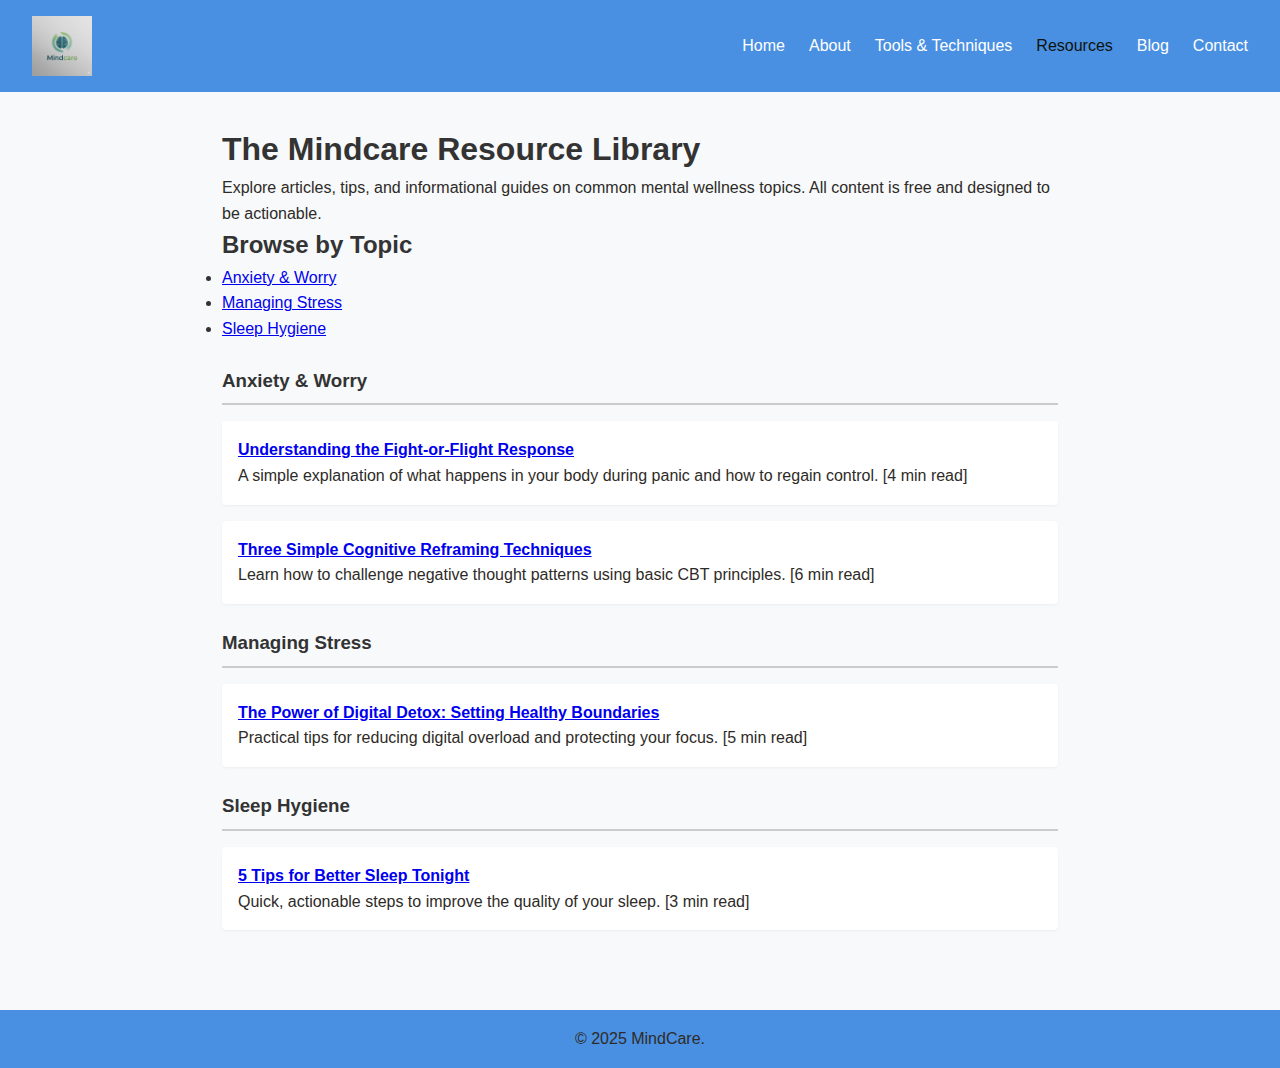
<file: resources.html>
<!DOCTYPE html>
<html lang="en">
<head>
  <meta charset="UTF-8">
  <meta name="viewport" content="width=device-width, initial-scale=1.0">
  <title>Resources | MindCare</title>
  <link rel="stylesheet" href="/css/style.css">
</head>
<body>
  <header>
    <nav class="navbar">
        <img src="images/logo.png.png" class="logo">
      <ul class="nav-links">
        <li><a href="index.html">Home</a></li>
        <li><a href="about.html">About</a></li>
        <li><a href="services.html">Tools & Techniques</a></li>
        <li><a href="resources.html" class="active">Resources</a></li>
        <li><a href="blog.html">Blog</a></li>
        <li><a href="contact.html">Contact</a></li>
      </ul>
    </nav>
  </header>

  <section class="resources-content">
    <h1>The Mindcare Resource Library</h1>
    <p>Explore articles, tips, and informational guides on common mental wellness topics. All content is free and designed to be actionable.</p>

    <div class="categories">
        <h2>Browse by Topic</h2>
        <ul>
            <li><a href="#anxiety">Anxiety & Worry</a></li>
            <li><a href="#stress">Managing Stress</a></li>
            <li><a href="#sleep">Sleep Hygiene</a></li>
        </ul>
    </div>

    <div class="resource-list">
        <h3 id="anxiety">Anxiety & Worry</h3>
        <article class="resource-item">
            <h4><a href="blog-posts/Fight-or-Flight.html">Understanding the Fight-or-Flight Response</a></h4>
            <p>A simple explanation of what happens in your body during panic and how to regain control. [4 min read]</p>
        </article>
        <article class="resource-item">
            <h4><a href="#">Three Simple Cognitive Reframing Techniques</a></h4>
            <p>Learn how to challenge negative thought patterns using basic CBT principles. [6 min read]</p>
        </article>
        
        <h3 id="stress">Managing Stress</h3>
        <article class="resource-item">
            <h4><a href="#">The Power of Digital Detox: Setting Healthy Boundaries</a></h4>
            <p>Practical tips for reducing digital overload and protecting your focus. [5 min read]</p>
        </article>

        <h3 id="sleep">Sleep Hygiene</h3>
        <article class="resource-item">
            <h4><a href="#">5 Tips for Better Sleep Tonight</a></h4>
            <p>Quick, actionable steps to improve the quality of your sleep. [3 min read]</p>
        </article>
    </div>
  </section>

  <footer>
    <p>&copy; 2025 MindCare.</p>
  </footer>
</body>
</html>
</file>
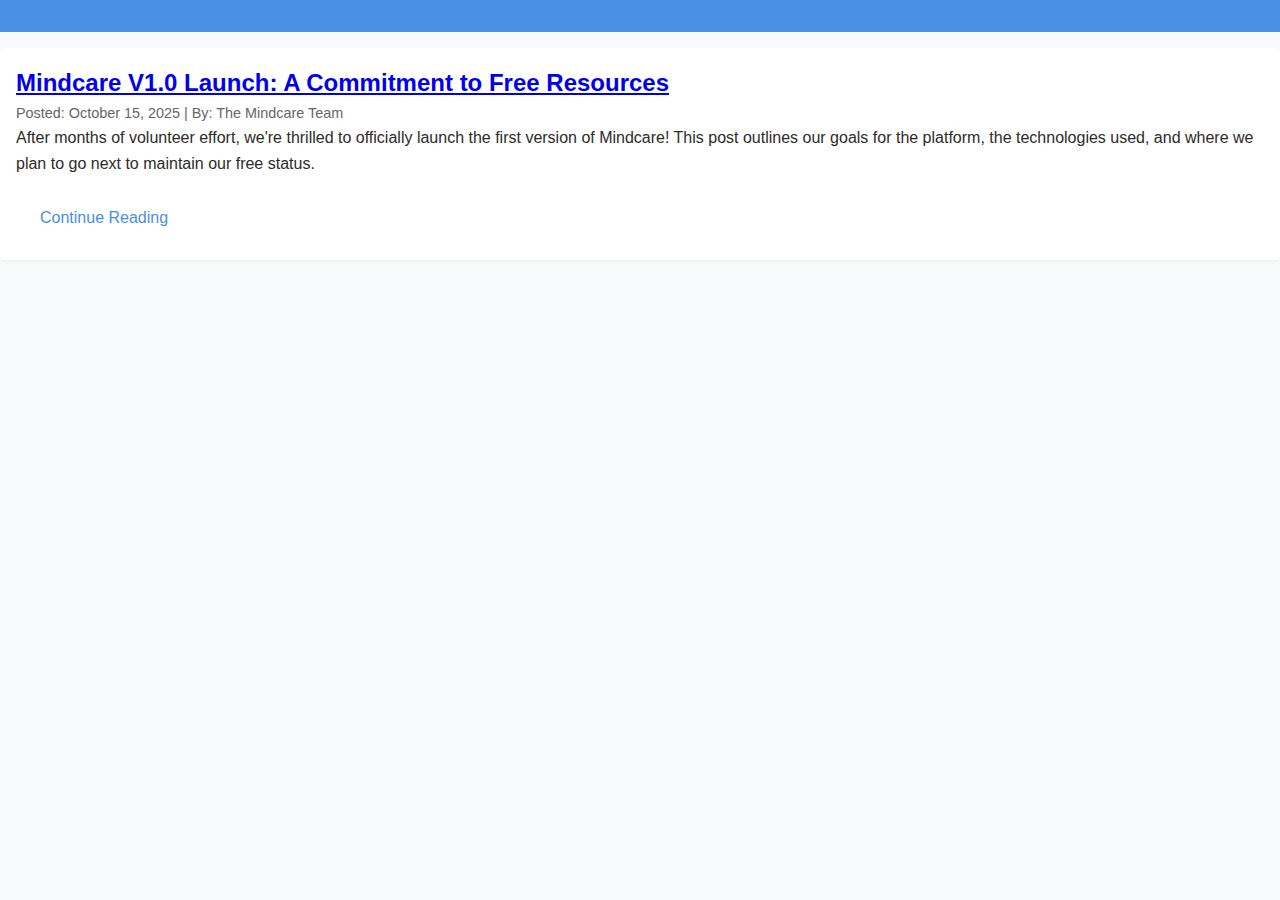
<file: blog-posts/Fight-or-Flight.html>
<!DOCTYPE html>
<html lang="en">
<head>
    <meta charset="UTF-8">
    <meta name="viewport" content="width=device-width, initial-scale=1.0">
    <title>Full Article: Basics of Mindfulness | Mindcare</title>
    <link rel="stylesheet" href="../css/style.css"> </head>
<body>
    <header>
        <nav class="navbar">
            </nav>
    </header>
        
        <div class="blog-posts">
            <article class="post-summary">
                <h2><a href="#">Mindcare V1.0 Launch: A Commitment to Free Resources</a></h2>
                <p class="post-meta">Posted: October 15, 2025 | By: The Mindcare Team</p>
                <p>After months of volunteer effort, we're thrilled to officially launch the first version of Mindcare! This post outlines our goals for the platform, the technologies used, and where we plan to go next to maintain our free status.</p>
                <a href="blog-posts/v1-launch.html" class="btn">Continue Reading</a>
            </article>

    </body>
</html>
</file>
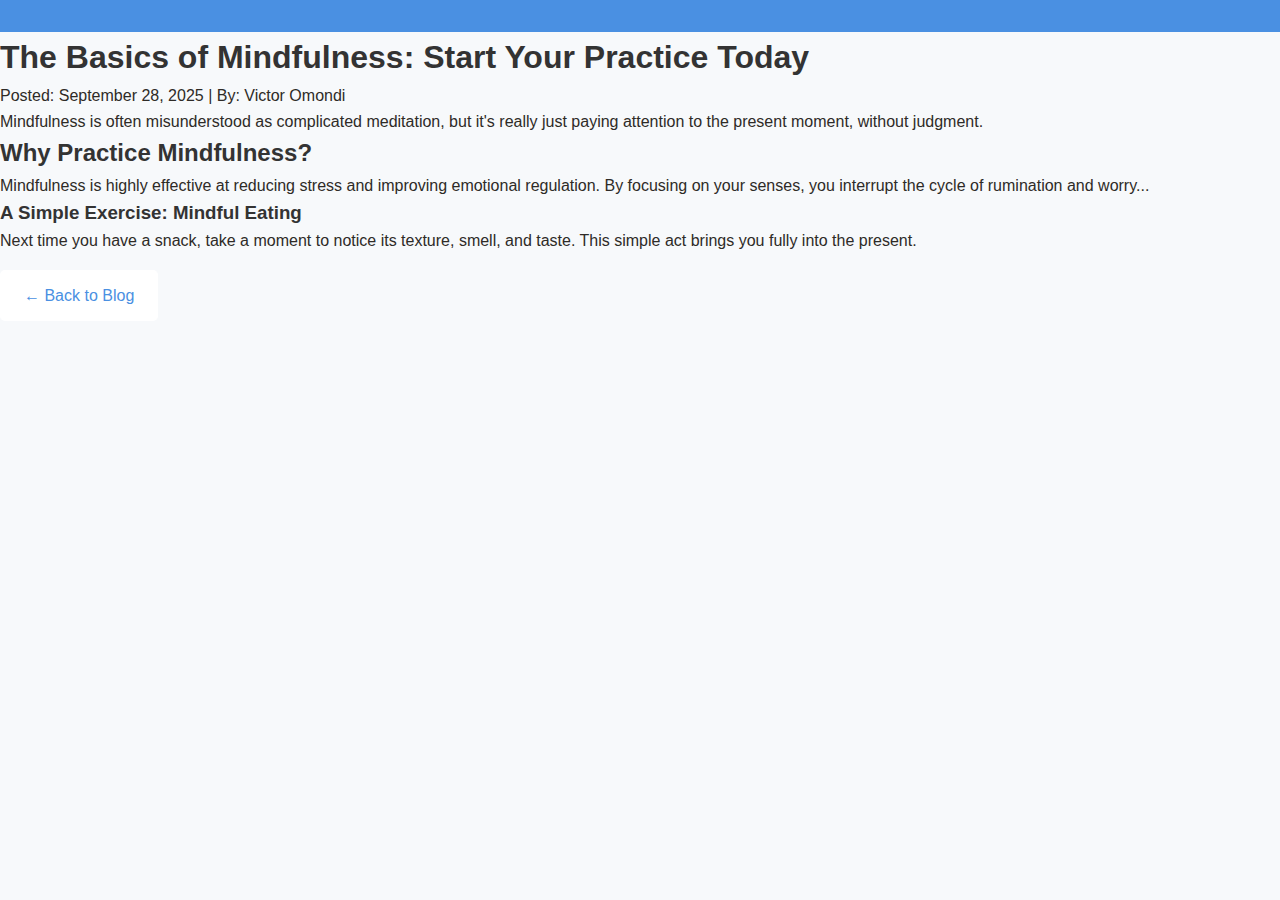
<file: blog-posts/mindfulness-basics.html>
<!DOCTYPE html>
<html lang="en">
<head>
    <meta charset="UTF-8">
    <meta name="viewport" content="width=device-width, initial-scale=1.0">
    <title>Full Article: Basics of Mindfulness | Mindcare</title>
    <link rel="stylesheet" href="../css/style.css"> </head>
<body>
    <header>
        <nav class="navbar">
            </nav>
    </header>

    <main class="article-content">
        <h1>The Basics of Mindfulness: Start Your Practice Today</h1>
        <p class="article-meta">Posted: September 28, 2025 | By: Victor Omondi</p>
        
        <p class="lead-paragraph">Mindfulness is often misunderstood as complicated meditation, but it's really just paying attention to the present moment, without judgment.</p>

        <h2>Why Practice Mindfulness?</h2>
        <p>Mindfulness is highly effective at reducing stress and improving emotional regulation. By focusing on your senses, you interrupt the cycle of rumination and worry...</p>
        
        <h3>A Simple Exercise: Mindful Eating</h3>
        <p>Next time you have a snack, take a moment to notice its texture, smell, and taste. This simple act brings you fully into the present.</p>
        
        <a href="../blog.html" class="btn">← Back to Blog</a>
    </main>

    </body>
</html>
</file>
<file: css/style.css>
/* ... (Layout styles ) ... */
* {
    margin: 0; padding: 0; box-sizing: border-box;
    font-family: 'Poppins', sans-serif;
  }
  
  body {
    line-height: 1.6;
    background: #f7f9fb;
    color: #333;
  }

   .logo{
    width: 60px;
   }
  
  .navbar {
    display: flex; justify-content: space-between;
    align-items: center; padding: 1rem 2rem;
    background: #4a90e2; color: #fff;
  }
  
  .nav-links {
    list-style: none;
    display: flex;
    gap: 1.5rem;
  }
  
  .nav-links a {
    color: #fff; text-decoration: none;
    transition: color .3s;
  }
  
  .nav-links a:hover, .nav-links .active {
    color: rgb(13, 19, 12);
  }
  
  .hero {
    background: url('../images/hero1.jpg') center/cover no-repeat;
    color: #fff; text-align: center; padding: 5rem 2rem;
  }

  h2{
    color: #333;
  }

  p{ 
    color: #2e2b27;
  }

  .btn:hover{
       background-color: #2e2b27;
       color: #17dde4;
  }
  
  .btn {
    background: #fff; color: #4a90e2; padding: 0.8rem 1.5rem;
    border-radius: 5px; text-decoration: none;
    display: inline-block; margin-top: 1rem;
  }
  
  .feature, .service-card {
    background: #fff; padding: 1.5rem; border-radius: 8px;
    box-shadow: 0 2px 6px rgba(0,0,0,0.1);
    margin: 1rem; text-align: center;
  }
  
  .features, .services {
    display: flex; flex-wrap: wrap;
    justify-content: center; padding: 2rem;
  }
  
  .contact form {
    display: flex; flex-direction: column;
    width: 90%; max-width: 500px; margin: auto;
  }
  
  .contact input, .contact textarea {
    margin: 0.5rem 0; padding: 0.8rem;
    border: 1px solid #ccc; border-radius: 4px;
  }
  
  footer {
    text-align: center; padding: 1rem; background: #4a90e2; color: white;
    margin-top: 2rem;
  }
  
  @media(max-width: 768px) {
    .features, .services { flex-direction: column; }
    .nav-links { flex-direction: column; gap: 0.5rem; }
  }
  

/* --- STYLES CONTENT & SAFETY --- */

/* Hero Text Styling */
.hero-text {
    max-width: 600px;
    margin: 0 auto;
}

/* About/Disclaimer Card Styling */
.about-content {
    padding: 2rem;
    max-width: 900px;
    margin: 2rem auto;
}

.disclaimer-card {
    background: #fff3cd; /* Light warning color */
    border: 1px solid #ffeeba;
    padding: 1.5rem;
    border-radius: 8px;
    margin: 2rem 0;
    color: #664d03;
}

.disclaimer-card h2 {
    color: #664d03;
}

/* Crisis Section Styling (for Contact page) */
.crisis-section {
    background: #b1323f; /* Red background for high visibility */
    color: white;
    padding: 2rem;
    margin-top: 2rem;
    border-radius: 8px;
    text-align: center;
}

.crisis-section h2 {
    color: white;
    font-size: 1.8rem;
    margin-bottom: 0.5rem;
}

.emergency-notice strong {
    font-size: 1.1rem;
}

.crisis-button {
    background: white;
    color: #dc3545;
    font-weight: bold;
}

/* Tool/Resource List Styling */
.tools, .resources-content, .blog-content, .contact-info {
    padding: 2rem;
    max-width: 900px;
    margin: 0 auto;
}

.resource-list h3 {
    margin-top: 1.5rem;
    border-bottom: 2px solid #ccc;
    padding-bottom: 0.5rem;
}

.resource-item, .post-summary {
    background: #fff;
    padding: 1rem;
    margin: 1rem 0;
    border-radius: 4px;
    box-shadow: 0 1px 3px rgba(0,0,0,0.05);
}

.post-meta {
    font-size: 0.9rem;
    color: #666;
}

/* Fix for existing .services class conflicting with new tool card */
.tools .service-card {
    text-align: left; /* Override existing center align for readability */
}
</file>
